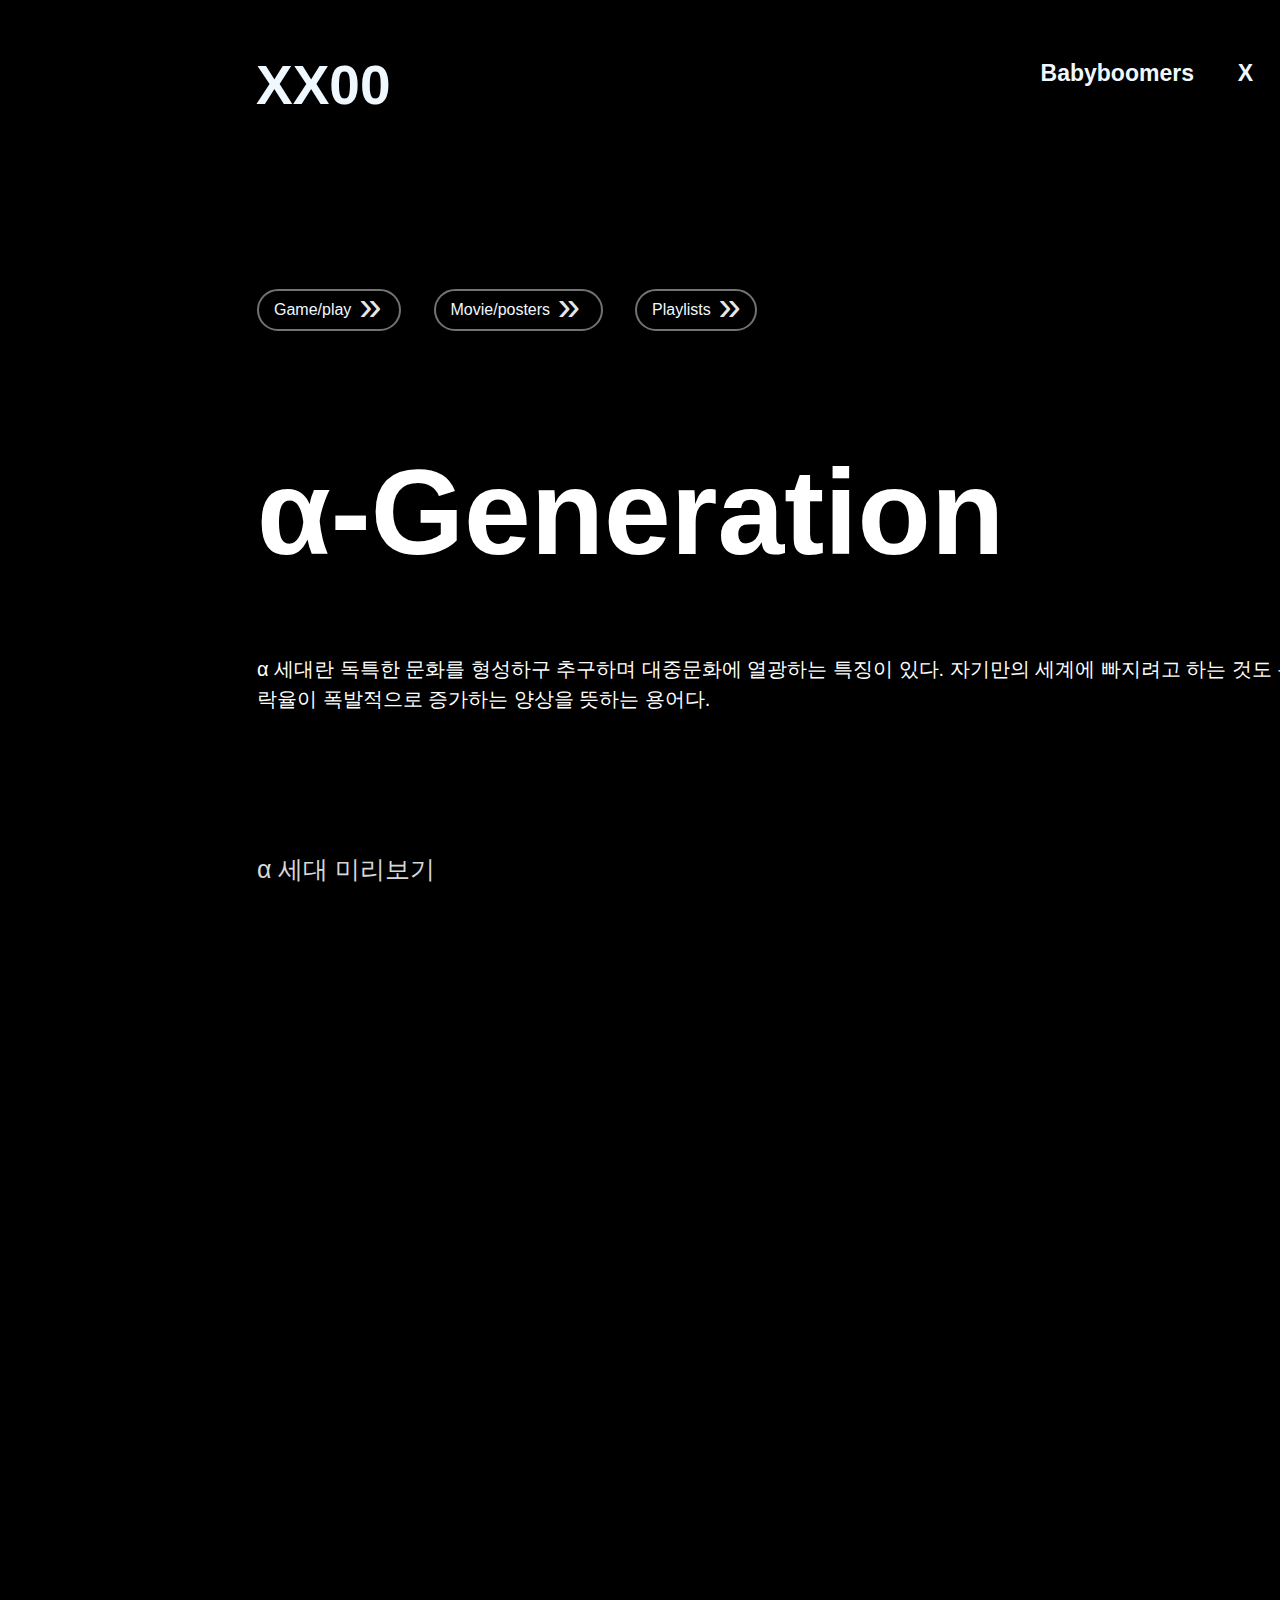
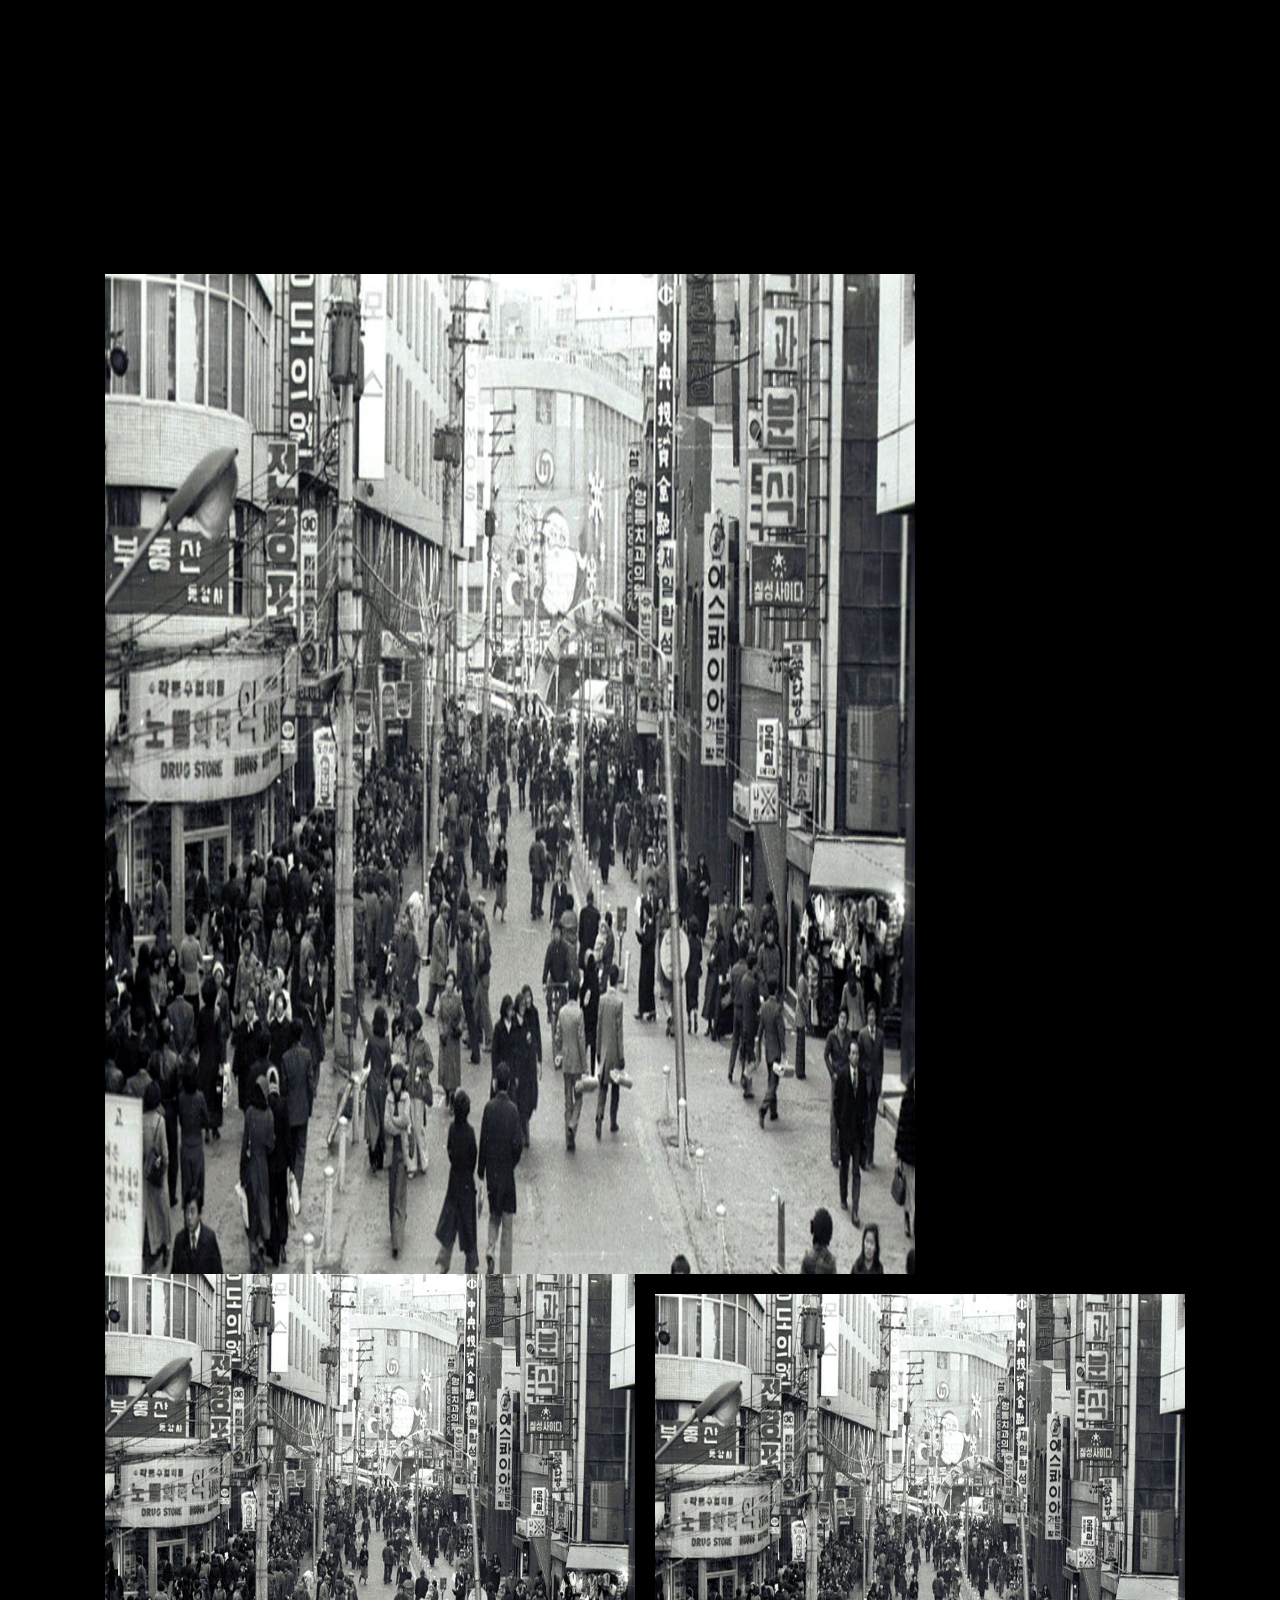
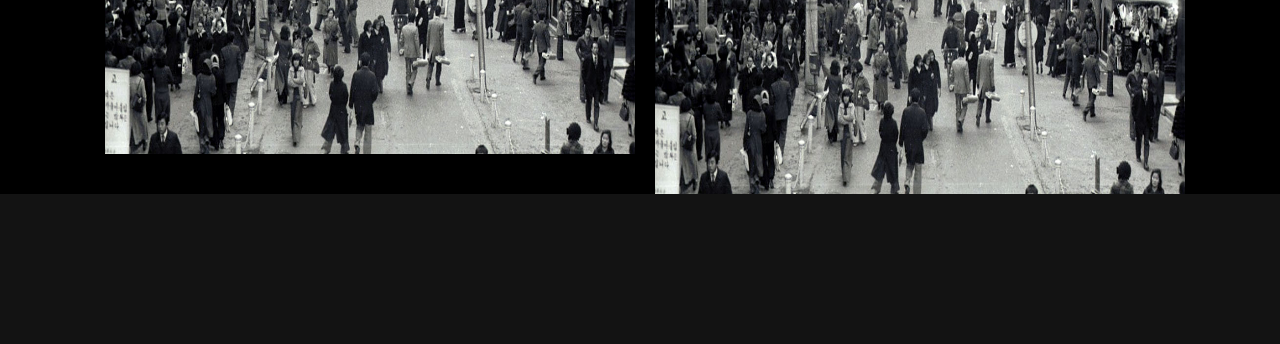
<file: a.html>
<!DOCTYPE html>
<html lang="en">
<head>
    <meta charset="UTF-8">
    <meta http-equiv="X-UA-Compatible" content="IE=edge">
    <meta name="viewport" content="width=device-width, initial-scale=1.0">
    <title>Document</title>
    <link rel="stylesheet" href="babyboomers.css">
</head>
<body>
    <div class="wrap">
        <header class="header">

            <nav class="nav">

                <div class="logo">
                    <a class="logo_text"href="indexR.html">XX00</a>
                        </div>

                <!--메뉴 목록--> 
                <ul class="main-menu">

                    <!--메뉴1. 베이비 부머-->
                    <li class="has-menu">
                        <a class="menu_text1" href="babyboomers.html">Babyboomers</a>
                        <!--1. 베이비 부머 안의 서브메뉴들-->
                        
                            <ul class="sub-menu">
                                <li class="sub-list"><a href="">Game/play</a></li>
                                <li class="sub-list"><a href="">Movie/posters</a></li>
                                <li class="sub-list"><a href="">Playlists</a></li>
                            </ul>
                        
                        </li>

                        <!--메뉴2. X-->
                        <li class="has-menu">
                            <a class="menu_text"href="x.html">X</a>
                            <!--2. X 안의 서브메뉴들-->
                                <ul class="sub-menu">
                                    <li class="sub-list"><a href="">Game/play</a></li>
                                    <li class="sub-list"><a href="">Movie/posters</a></li>
                                    <li class="sub-list"><a href="">Playlists</a></li>
                                </ul>
                            </li>

                            <!--메뉴3. Millenial-->
                            <li class="has-menu">
                                <a class="menu_text"href="millenial.html">Millenial</a>
                                <!--3. Millenial 안의 서브메뉴들-->
                                    <ul class="sub-menu">
                                        <li class="sub-list"><a href="">Game/play</a></li>
                                        <li class="sub-list"><a href="">Movie/posters</a></li>
                                        <li class="sub-list"><a href="">Playlists</a></li>
                                    </ul>
                                </li>

                                <!--메뉴4. Z-->
                                <li class="has-menu">
                                    <a class="menu_text"href="z.html">Z</a>
                                    <!--3. Z 안의 서브메뉴들-->
                                        <ul class="sub-menu">
                                            <li class="sub-list"><a href="">Game/play</a></li>
                                            <li class="sub-list"><a href="">Movie/posters</a></li>
                                            <li class="sub-list"><a href="">Playlists</a></li>
                                        </ul>
                                    </li>

                                    <!--메뉴5. α-->
                                    <li class="has-menu">
                                        <a class="menu_text"href="a.html">α</a>
                                        <!--3. α 안의 서브메뉴들-->
                                            <ul class="sub-menu">
                                                <li class="sub-list"><a href="">Game/play</a></li>
                                                <li class="sub-list"><a href="">Movie/posters</a></li>
                                                <li class="sub-list"><a href="">Playlists</a></li>
                                            </ul>
                                                </li>
        </ul>
        </nav>
        </header>


        <section class="section01">
            <div class="category_box">

                <p class="category01"><a class="tag" href="gameplay_babyboomers.html"><span class="tag_span">Game/play</span></a></p>
                <p class="category02"><a class="tag" href="movie_babyboomers.html"><span class="tag_span">Movie/posters</span></a></p>
                <p class="category03"><a class="tag" href="play_babyboomers.html"><span class="tag_span">Playlists</span></a></p>

            </div>

            <h2 class="h2">α-Generation</h2>

            <p class="explain_txt">α 세대란 독특한 문화를 형성하구 추구하며 대중문화에 열광하는 특징이 있다. 자기만의 세계에 빠지려고 하는 것도 특징이다. 한 문화를 형성하고, 과소비와 향락율이 폭발적으로 증가하는 양상을 뜻하는 용어다.<br></p>

            <p class="gallery">α 세대 미리보기</p>
            <img class="section01_img" src="./img/img_1980.jpg" alt="">
            <p class="explain">베이비부머 세대에는 이러한 일이 있었고 그들의 이런 환경으로 인하여 행동양식이 이렇게 되었다.</p>
            <img class="section01_img2" src="./img/img_1980.jpg" alt="">
            <img class="section01_img3" src="./img/img_1980.jpg" alt="">
        </section>
        <div class="clear"></div>
        <footer class="footer">

            
        </footer>
        </div>
</body>
</html>
</file>
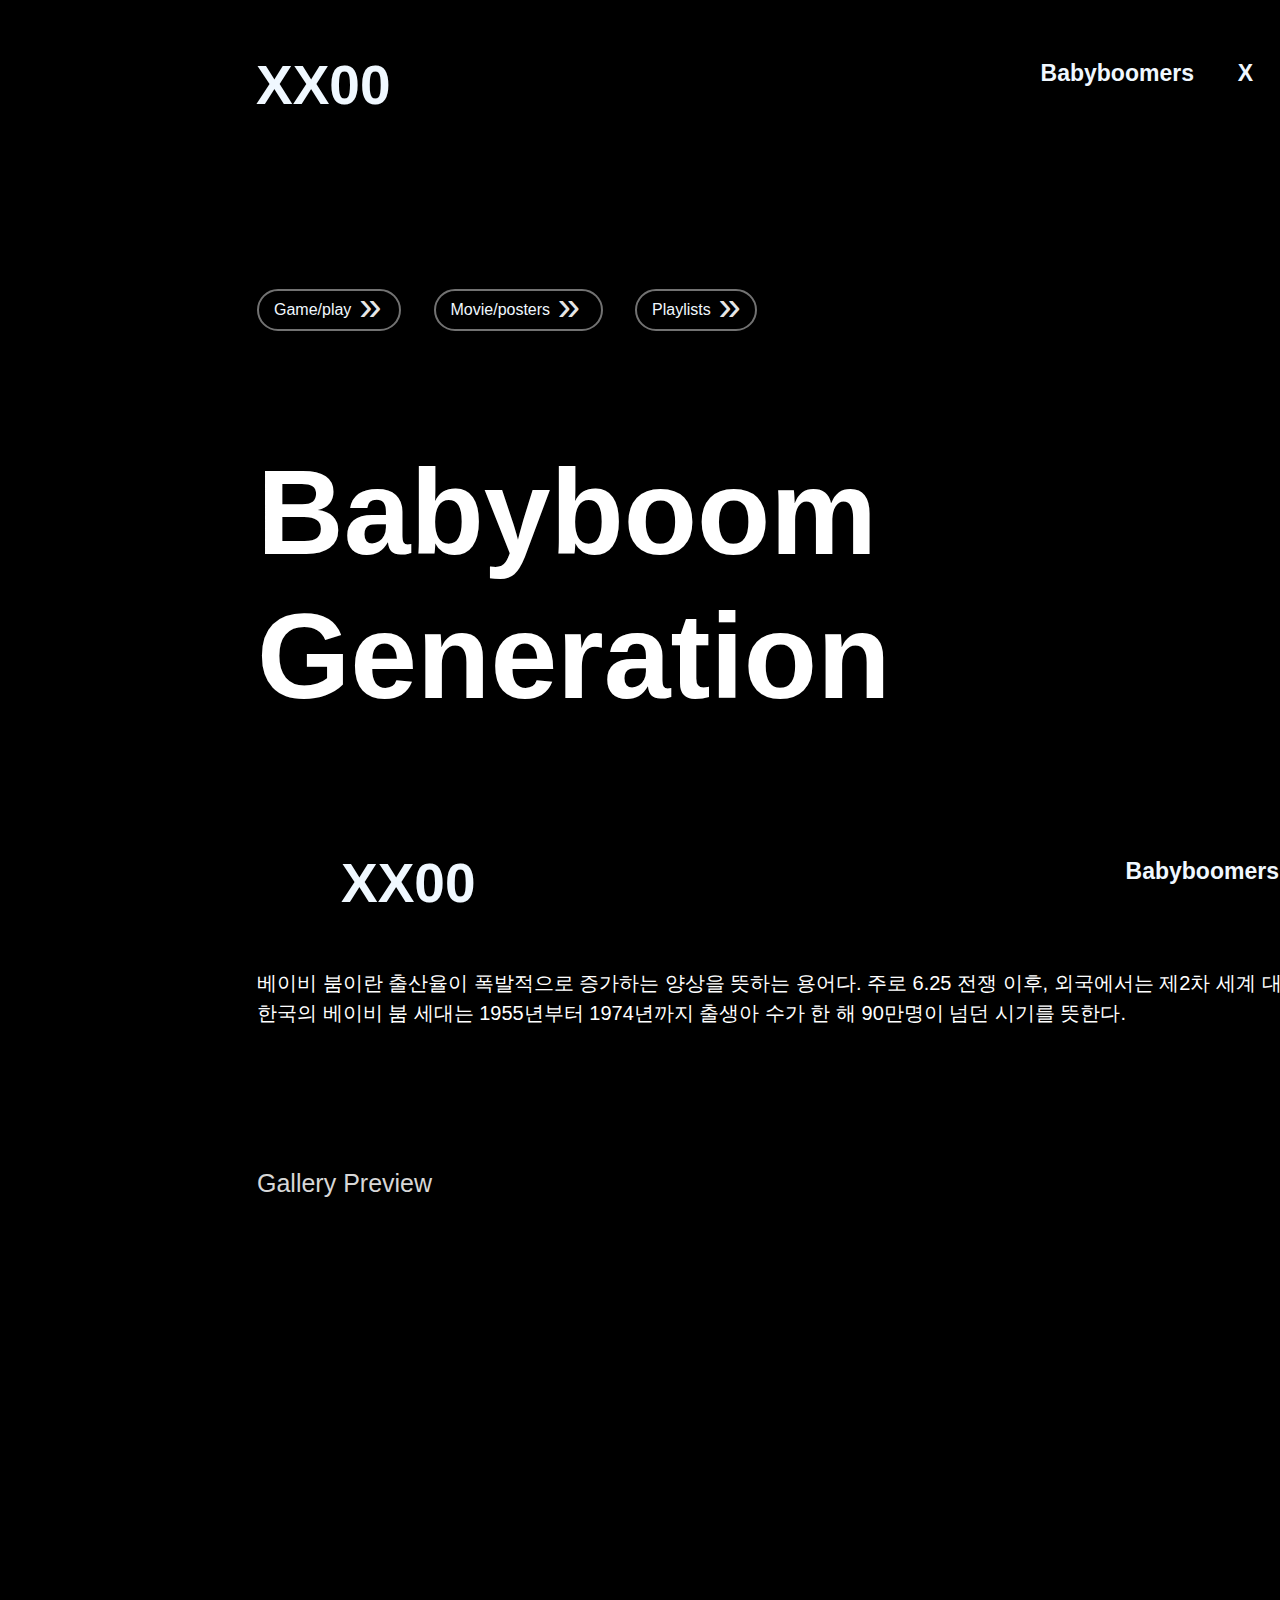
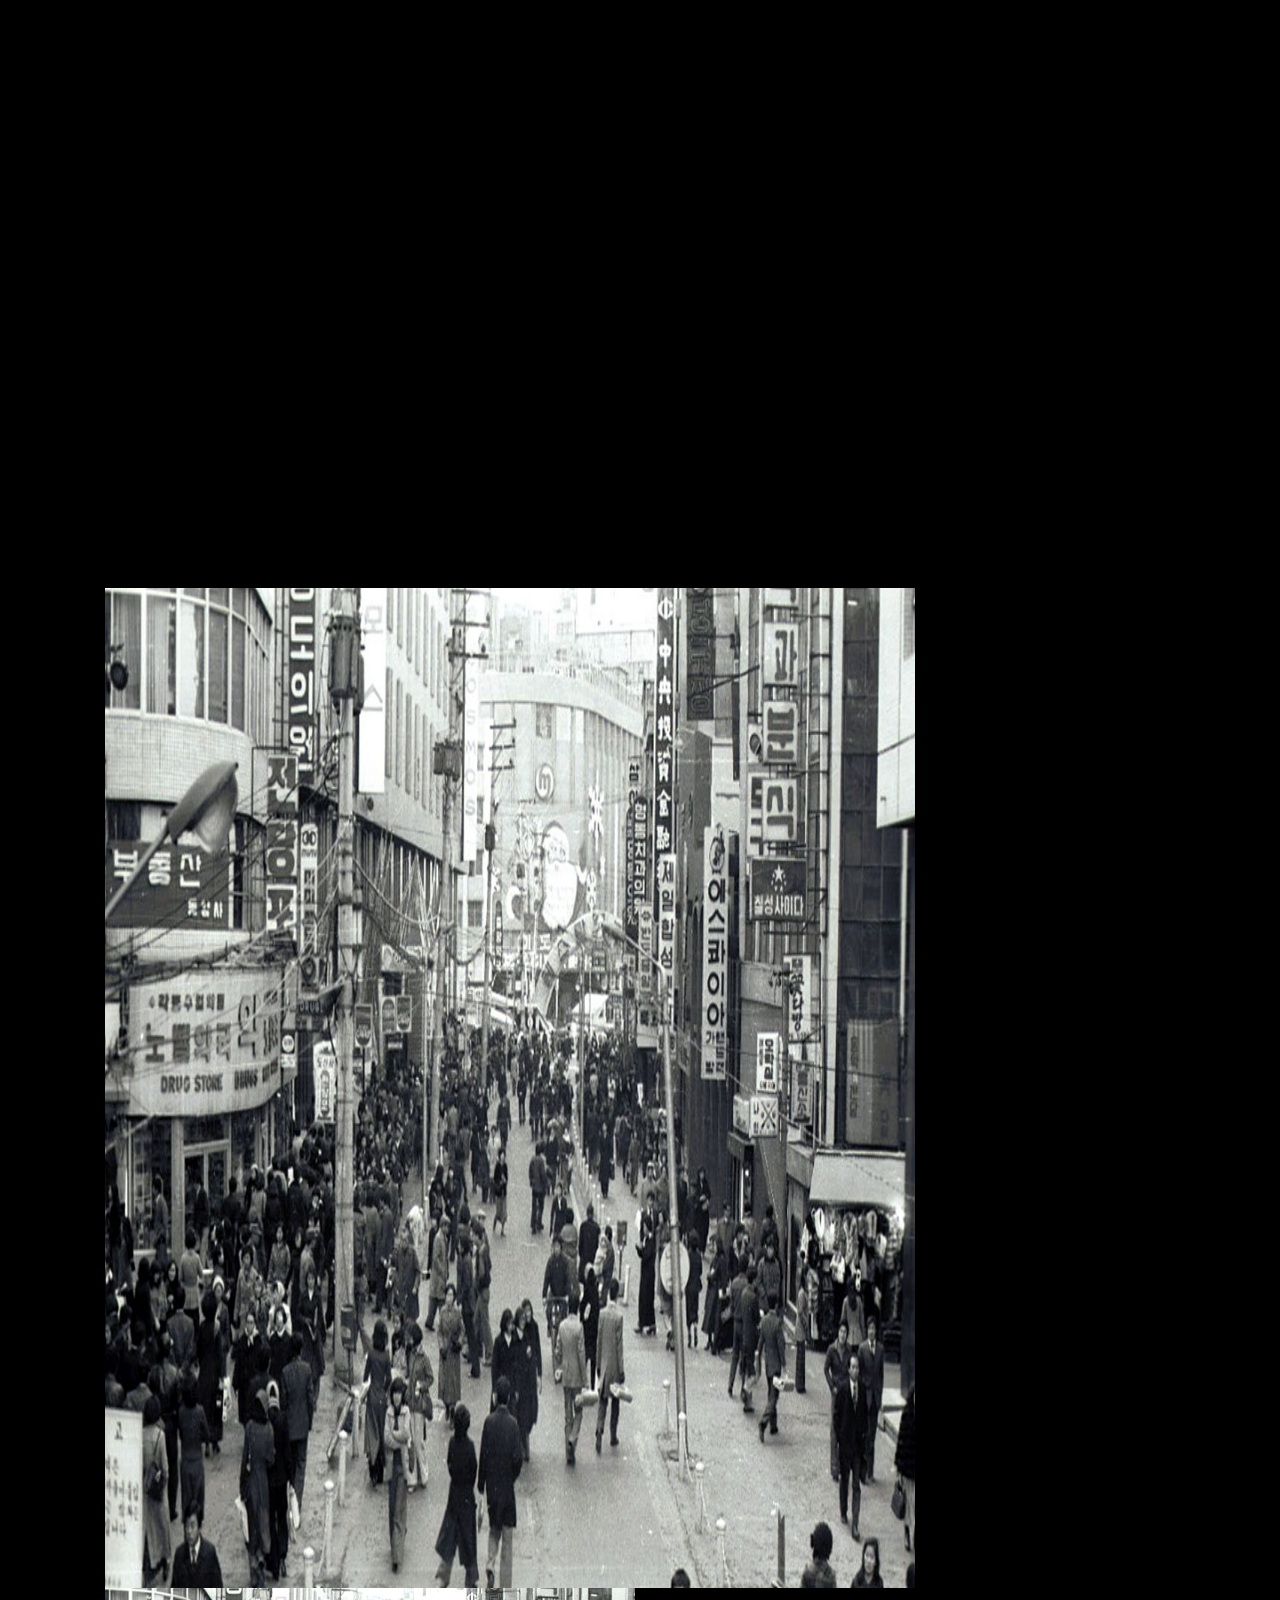
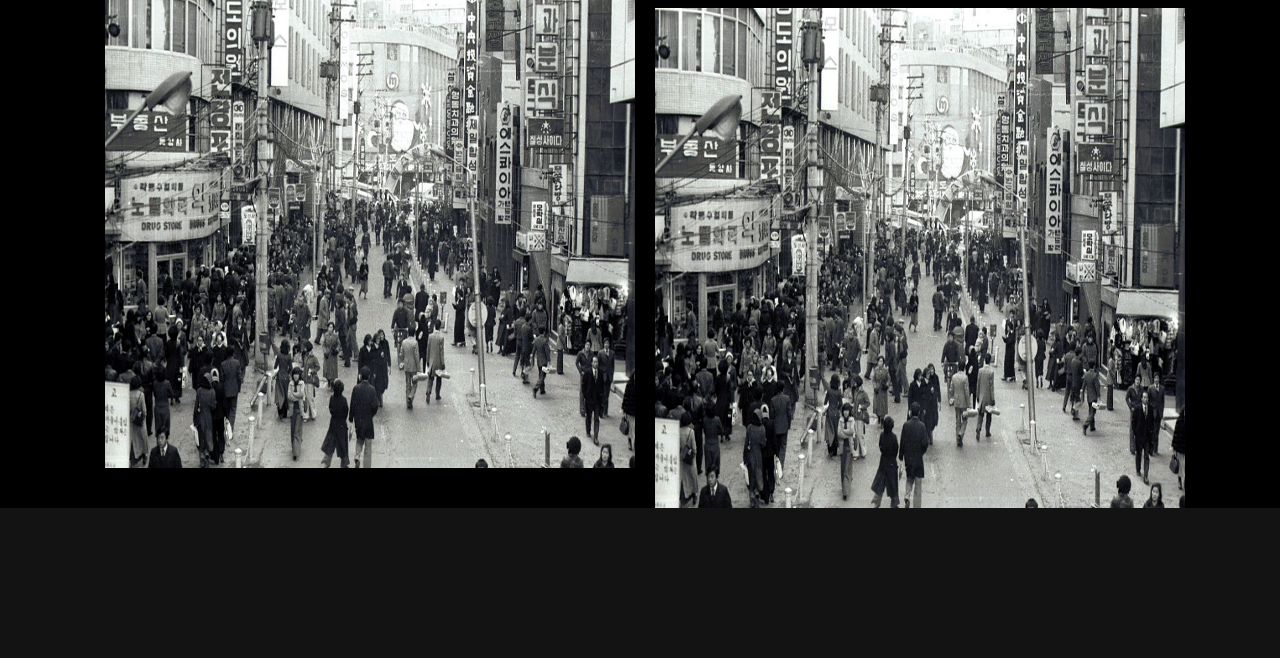
<file: babyboomers.html>
<!DOCTYPE html>
<html lang="en">
<head>
    <meta charset="UTF-8">
    <meta http-equiv="X-UA-Compatible" content="IE=edge">
    <meta name="viewport" content="width=device-width, initial-scale=1.0">
    <title>Babyboom</title>
    <link rel="stylesheet" href="babyboomers.css">
</head>
<body>
    <div class="wrap">
        <header class="header">

            <nav class="nav">

                <div class="logo">
                    <a class="logo_text"href="indexR.html">XX00</a>
                        </div>

                <!--메뉴 목록--> 
                <ul class="main-menu">

                    <!--메뉴1. 베이비 부머-->
                    <li class="has-menu">
                        <a class="menu_text1" href="babyboomers.html">Babyboomers</a>
                        <!--1. 베이비 부머 안의 서브메뉴들-->
                        
                            <ul class="sub-menu">
                                <li class="sub-list"><a href="gameplay_babyboomers.html">Game/play</a></li>
                                <li class="sub-list"><a href="movieposters_babyboomers.html">Movie/posters</a></li>
                                <li class="sub-list"><a href="play_babyboomers.html">Playlists</a></li>
                            </ul>
                        
                        </li>

                        <!--메뉴2. X-->
                        <li class="has-menu">
                            <a class="menu_text"href="x.html">X</a>
                            <!--2. X 안의 서브메뉴들-->
                                <ul class="sub-menu">
                                    <li class="sub-list"><a href="gameplay_x.html">Game/play</a></li>
                                    <li class="sub-list"><a href="movieposters_x.html">Movie/posters</a></li>
                                    <li class="sub-list"><a href="play_x.html">Playlists</a></li>
                                </ul>
                            </li>

                            <!--메뉴3. Millenial-->
                            <li class="has-menu">
                                <a class="menu_text"href="millenial.html">Millenial</a>
                                <!--3. Millenial 안의 서브메뉴들-->
                                    <ul class="sub-menu">
                                        <li class="sub-list"><a href="">Game/play</a></li>
                                        <li class="sub-list"><a href="">Movie/posters</a></li>
                                        <li class="sub-list"><a href="">Playlists</a></li>
                                    </ul>
                                </li>

                                <!--메뉴4. Z-->
                                <li class="has-menu">
                                    <a class="menu_text"href="z.html">Z</a>
                                    <!--3. Z 안의 서브메뉴들-->
                                        <ul class="sub-menu">
                                            <li class="sub-list"><a href="">Game/play</a></li>
                                            <li class="sub-list"><a href="">Movie/posters</a></li>
                                            <li class="sub-list"><a href="">Playlists</a></li>
                                        </ul>
                                    </li>

                                    <!--메뉴5. α-->
                                    <li class="has-menu">
                                        <a class="menu_text"href="a.html">α</a>
                                        <!--3. α 안의 서브메뉴들-->
                                            <ul class="sub-menu">
                                                <li class="sub-list"><a href="">Game/play</a></li>
                                                <li class="sub-list"><a href="">Movie/posters</a></li>
                                                <li class="sub-list"><a href="">Playlists</a></li>
                                            </ul>
                                                </li>
        </ul>
        </nav>
        </header>


        <section class="section01">
            <div class="category_box">

                <p class="category01"><a class="tag" href="gameplay_babyboomers.html"><span class="tag_span">Game/play</span></a></p>
                <p class="category02"><a class="tag" href="movieposters_babyboomers.html"><span class="tag_span">Movie/posters</span></a></p>
                <p class="category03"><a class="tag" href="play_babyboomers.html"><span class="tag_span">Playlists</span></a></p>

            </div>

            <h2 class="h2">Babyboom Generation </h2>
            <header class="header">
                <div class="nav_wrap">
                <nav class="nav">
    
                    <div class="logo">
                        <a class="logo_text"href="indexR.html">XX00</a>
                            </div>
    
                    <!--메뉴 목록--> 
                    <ul class="main-menu">
    
                        <!--메뉴1. 베이비 부머-->
                        <li class="has-menu">
                            <a class="menu_text1" href="babyboomers.html">Babyboomers</a>
                            <!--1. 베이비 부머 안의 서브메뉴들-->
                            
                                <ul class="sub-menu">
                                    <li class="sub-list"><a href="gameplay_babyboomers.html">Game/play</a></li>
                                    <li class="sub-list"><a href="movieposters_babyboomers.html">Movie/posters</a></li>
                                    <li class="sub-list"><a href="play_babyboomers.html">Playlists</a></li>
                                </ul>
                            
                            </li>
    
                            <!--메뉴2. X-->
                            <li class="has-menu">
                                <a class="menu_text"href="x.html">X</a>
                                <!--2. X 안의 서브메뉴들-->
                                    <ul class="sub-menu">
                                        <li class="sub-list"><a href="gameplay_x.html">Game/play</a></li>
                                        <li class="sub-list"><a href="movieposters_x.html">Movie/posters</a></li>
                                        <li class="sub-list"><a href="play_x.html">Playlists</a></li>
                                    </ul>
                                </li>
    
                                <!--메뉴3. Millenial-->
                                <li class="has-menu">
                                    <a class="menu_text"href="millenial.html">Millenial</a>
                                    <!--3. Millenial 안의 서브메뉴들-->
                                        <ul class="sub-menu">
                                            <li class="sub-list"><a href="gameplay_millenial.html">Game/play</a></li>
                                            <li class="sub-list"><a href="movieposters_millenial.css">Movie/posters</a></li>
                                            <li class="sub-list"><a href="play_millenial.html">Playlists</a></li>
                                        </ul>
                                    </li>
    
                                    <!--메뉴4. Z-->
                                    <li class="has-menu">
                                        <a class="menu_text"href="z.html">Z</a>
                                        <!--3. Z 안의 서브메뉴들-->
                                            <ul class="sub-menu">
                                                <li class="sub-list"><a href="gameplay_z.html">Game/play</a></li>
                                                <li class="sub-list"><a href="movieposters_z.html">Movie/posters</a></li>
                                                <li class="sub-list"><a href="play_z.html">Playlists</a></li>
                                            </ul>
                                        </li>
    
                                        <!--메뉴5. α-->
                                        <li class="has-menu">
                                            <a class="menu_text"href="a.html">α</a>
                                            <!--3. α 안의 서브메뉴들-->
                                                <ul class="sub-menu">
                                                    <li class="sub-list"><a href="gameplay_a.html">Game/play</a></li>
                                                    <li class="sub-list"><a href="movieposters_a.html">Movie/posters</a></li>
                                                    <li class="sub-list"><a href="play_a.html">Playlists</a></li>
                                                </ul>
                                                    </li>
            </ul>
            </nav>
            </div>
            </header>
            <p class="explain_txt">베이비 붐이란 출산율이 폭발적으로 증가하는 양상을 뜻하는 용어다. 주로 6.25 전쟁 이후, 외국에서는 제2차 세계 대전 이후 태어난 세대가 이에 속한다. <br> 한국의 베이비 붐 세대는 1955년부터 1974년까지 출생아 수가 한 해 90만명이 넘던 시기를 뜻한다.</p>

            <p class="gallery">Gallery Preview</p>
            <img class="section01_img" src="./img/img_1980.jpg" alt="">
            <p class="explain">베이비부머 세대에는 이러한 일이 있었고 그들의 이런 환경으로 인하여 행동양식이 이렇게 되었다.</p>
            <img class="section01_img2" src="./img/img_1980.jpg" alt="">
            <img class="section01_img3" src="./img/img_1980.jpg" alt="">
        </section>
        <div class="clear"></div>
        <footer class="footer">

            
        </footer>
        </div>
</body>
</html>
</file>
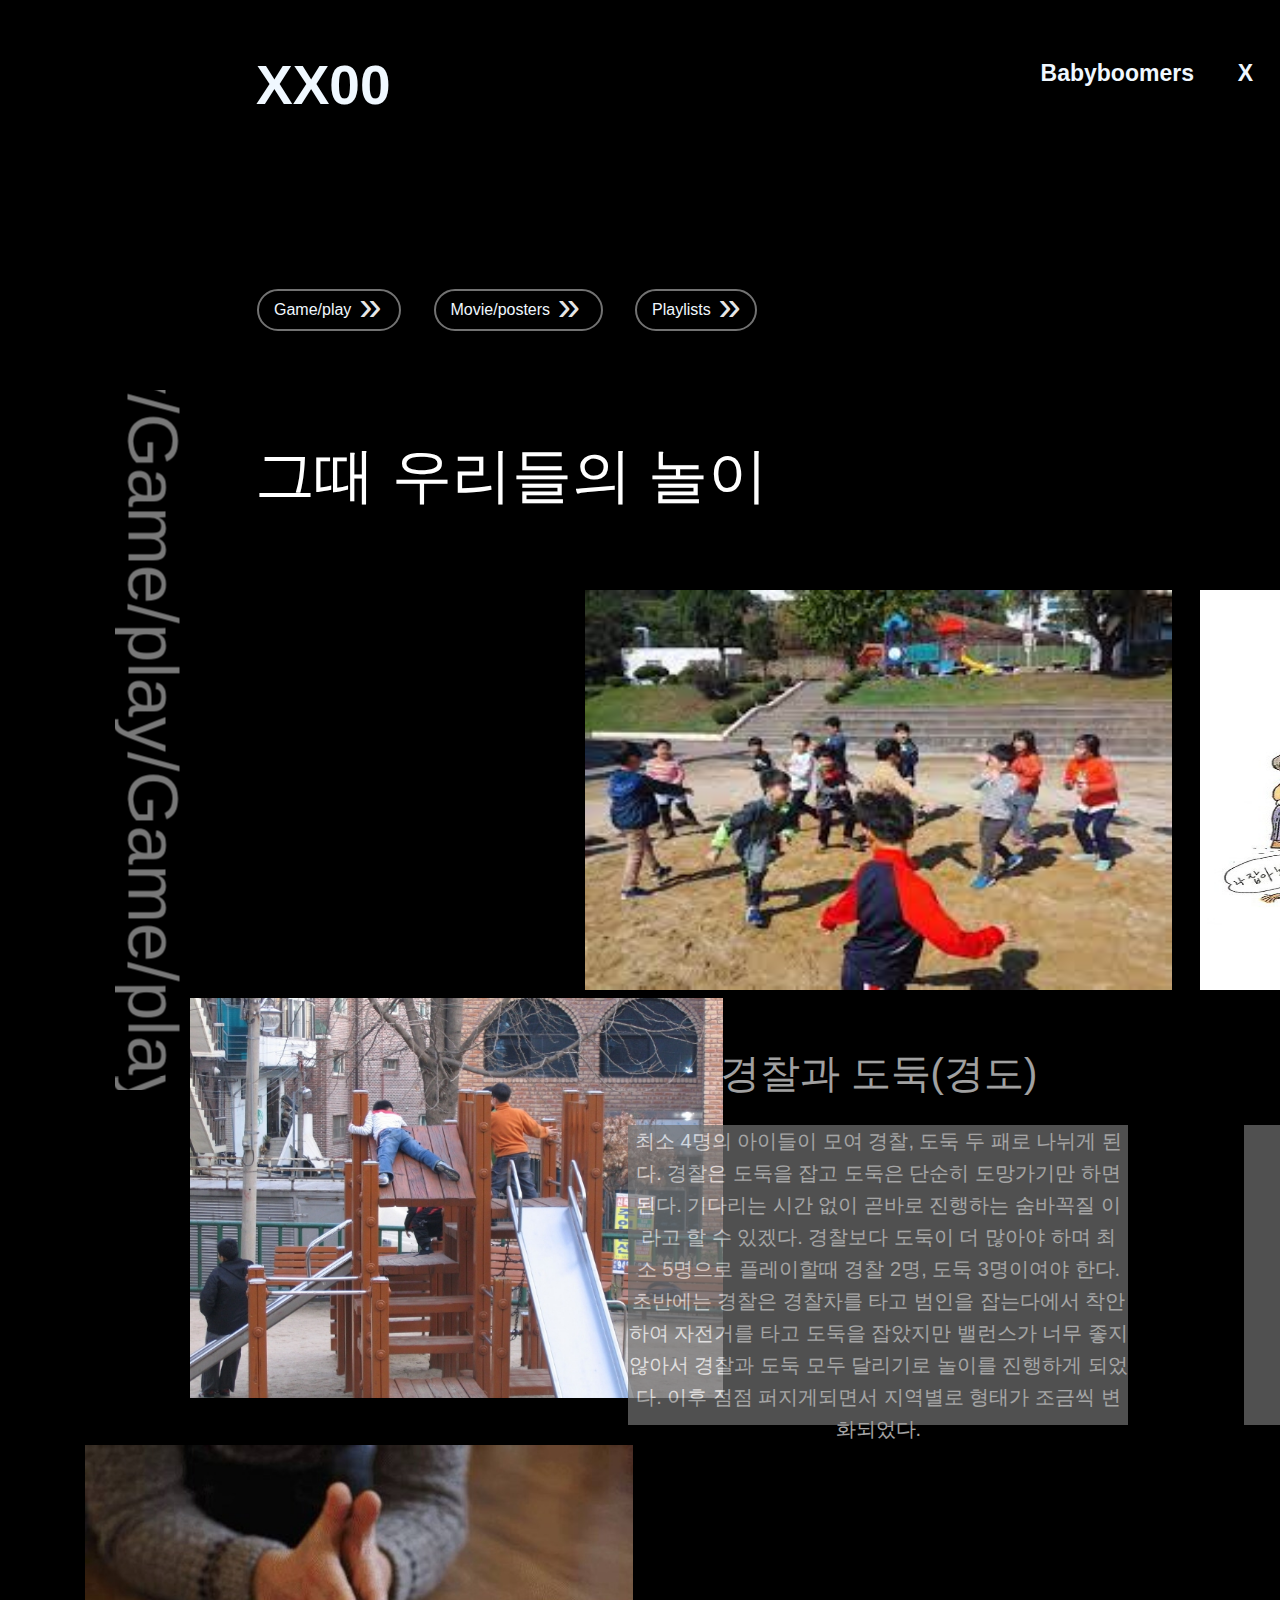
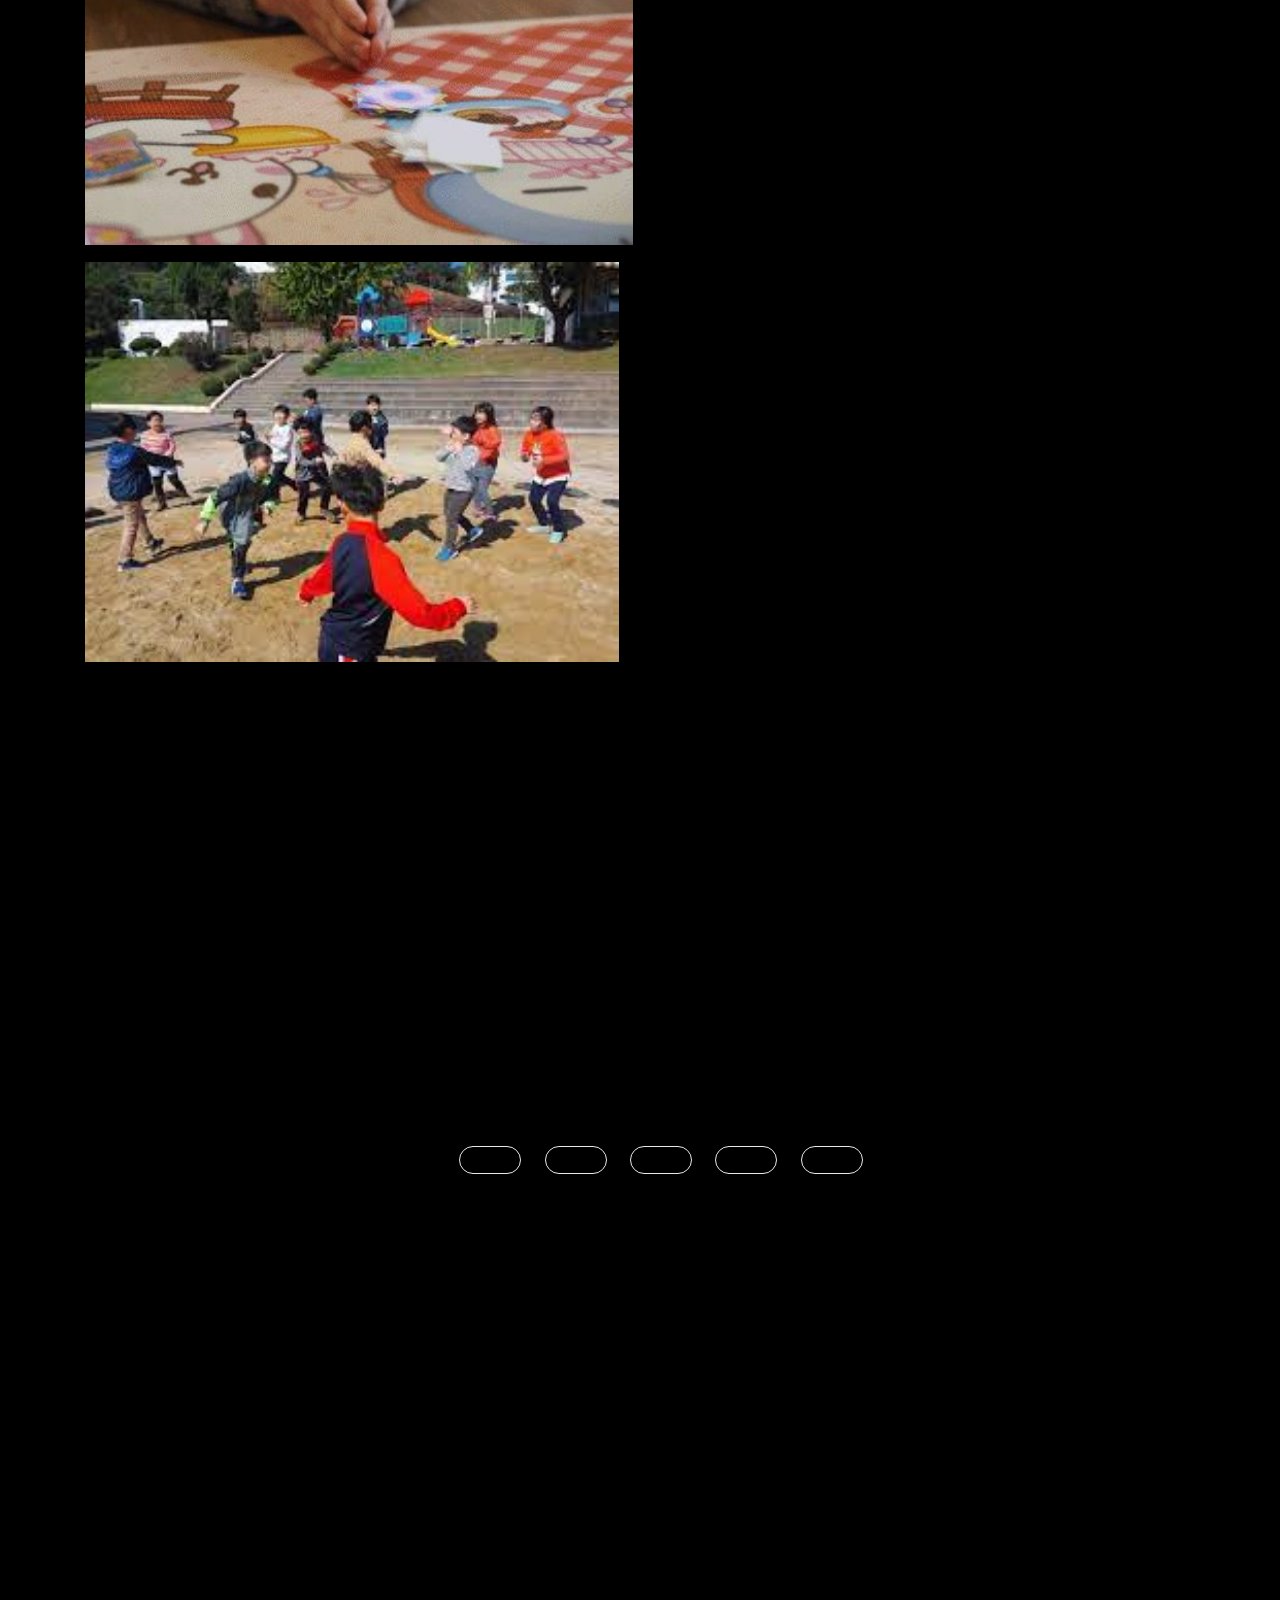
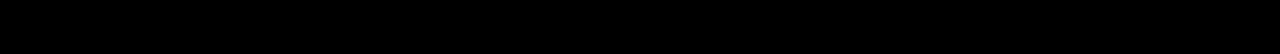
<file: gameplay_z.html>
<!DOCTYPE html>
<html lang="en">
<head>
    <meta charset="UTF-8">
    <meta http-equiv="X-UA-Compatible" content="IE=edge">
    <meta name="viewport" content="width=device-width, initial-scale=1.0">
    <link rel="stylesheet" href="gameplay_x.css">
    <title>Gameplay_Z</title>
</head>
<body>
    <div class="wrap">
        <header class="header">
            <div class="nav_wrap">
            <nav class="nav">

                <div class="logo">
                    <a class="logo_text"href="indexR.html">XX00</a>
                        </div>

                <!--메뉴 목록--> 
                <ul class="main-menu">

                    <!--메뉴1. 베이비 부머-->
                    <li class="has-menu">
                        <a class="menu_text1" href="babyboomers.html">Babyboomers</a>
                        <!--1. 베이비 부머 안의 서브메뉴들-->
                        
                            <ul class="sub-menu">
                                <li class="sub-list"><a href="gameplay_babyboomers.html">Game/play</a></li>
                                <li class="sub-list"><a href="movieposters_babyboomers.html">Movie/posters</a></li>
                                <li class="sub-list"><a href="play_babyboomers.html">Playlists</a></li>
                            </ul>
                        
                        </li>

                        <!--메뉴2. X-->
                        <li class="has-menu">
                            <a class="menu_text"href="x.html">X</a>
                            <!--2. X 안의 서브메뉴들-->
                                <ul class="sub-menu">
                                    <li class="sub-list"><a href="gameplay_x.html">Game/play</a></li>
                                    <li class="sub-list"><a href="movieposters_x.html">Movie/posters</a></li>
                                    <li class="sub-list"><a href="play_x.html">Playlists</a></li>
                                </ul>
                            </li>

                            <!--메뉴3. Millenial-->
                            <li class="has-menu">
                                <a class="menu_text"href="millenial.html">Millenial</a>
                                <!--3. Millenial 안의 서브메뉴들-->
                                    <ul class="sub-menu">
                                        <li class="sub-list"><a href="gameplay_millenial.html">Game/play</a></li>
                                        <li class="sub-list"><a href="movieposters_millenial.css">Movie/posters</a></li>
                                        <li class="sub-list"><a href="play_millenial.html">Playlists</a></li>
                                    </ul>
                                </li>

                                <!--메뉴4. Z-->
                                <li class="has-menu">
                                    <a class="menu_text"href="z.html">Z</a>
                                    <!--3. Z 안의 서브메뉴들-->
                                        <ul class="sub-menu">
                                            <li class="sub-list"><a href="gameplay_z.html">Game/play</a></li>
                                            <li class="sub-list"><a href="movieposters_z.html">Movie/posters</a></li>
                                            <li class="sub-list"><a href="play_z.html">Playlists</a></li>
                                        </ul>
                                    </li>

                                    <!--메뉴5. α-->
                                    <li class="has-menu">
                                        <a class="menu_text"href="a.html">α</a>
                                        <!--3. α 안의 서브메뉴들-->
                                            <ul class="sub-menu">
                                                <li class="sub-list"><a href="gameplay_a.html">Game/play</a></li>
                                                <li class="sub-list"><a href="movieposters_a.html">Movie/posters</a></li>
                                                <li class="sub-list"><a href="play_a.html">Playlists</a></li>
                                            </ul>
                                                </li>
        </ul>
        </nav>
        </div>
        </header>
        
    

        <section class="section01">
            <div class="category_box">
                <p class="category01"><a class="tag" href="gameplay_babyboomers.html"><span class="tag_span1">Game/play</span></a></p>
                <p class="category02"><a class="tag" href="movieposters_babyboomers.html"><span class="tag_span">Movie/posters</span></a></p>
                <p class="category03"><a class="tag" href="playlists_babyboomers.html"><span class="tag_span">Playlists</span></a></p>
            </div>
            <div class="txt_animation">
            <MARQUEE direction="down">
                <p class="txt_ani">Game/play/Game/play/Game/play/Game/play/Game/play/Game/play/Game/play/Game/play/Game/play/Game/play/Game/play</p>
            </MARQUEE>
            </div>
            <p class="title">그때 우리들의 놀이</p>
            <!-- 슬라이드 인풋 라디오 영역 -->
            <div class="section">
                <input type="radio" name="slide" id="slide01"checked>
                <input type="radio" name="slide" id="slide02">
                <input type="radio" name="slide" id="slide03">
                <input type="radio" name="slide" id="slide04">
                <input type="radio" name="slide" id="slide05">
                <div class="slidewrap">
                    
                    <ul class="slidelist">
                        
                        <!-- 슬라이드 영역 -->
                        <li class="slideitem">
                            <a>
                                <div class="textbox">
                                    <h3>경찰과 도둑(경도)</h3>
                                    <div class="textbox_box">
                                        <p>최소 4명의 아이들이 모여 경찰, 도둑 두 패로 나뉘게 된<br>다. 경찰은 도둑을 잡고 도둑은 단순히 도망가기만 하면<br> 된다. 기다리는 시간 없이 곧바로 진행하는 숨바꼭질 이<br>라고 할 수 있겠다. 경찰보다 도둑이 더 많아야 하며 최<br>소 5명으로 플레이할때 경찰 2명, 도둑 3명이여야 한다.<br>
                                            초반에는 경찰은 경찰차를 타고 범인을 잡는다에서 착안<br>하여 자전거를 타고 도둑을 잡았지만 밸런스가 너무 좋지<br> 않아서 경찰과 도둑 모두 달리기로 놀이를 진행하게 되었<br>다. 이후 점점 퍼지게되면서 지역별로 형태가 조금씩 변<br>화되었다.
                                            </p>
                                </div>
                            </div>
                                <img height="400" src="./img/z_p_1.jpg">
                            </a>
                        </li>
                        <!-- 슬라이드 영역 -->
                        <li class="slideitem">
                            <a>
                                <div class="textbox">
                                    <h3>얼음 땡</h3>
                                    <div class="textbox_box">
                                    <p>술래를 제외한 아이들은 술래에게 잡히기 전에 "얼음!"을<br> 외치는 것으로 술래의  터치에서 면역상태가 된다. 단, 얼<br>음 상태에서는 움직일 수 없다.
                                        얼음 상태인 친구는 다른<br> 움직일 수 있는 친구가 "땡!"을 외치며 접촉하는 것으로<br> 얼음 상태를 해제해줄 수 있다.
                                        술래 외 모든 아이들이 얼<br>음 상태일 경우 술래가 판정승으로 승리하고, 1로 돌아가<br> 게임을 반복한다.
                                        </p>
                                </div>
                            </div>
                                <img height="400" src="./img/z_p_2.jpg">
                            </a>
                        </li>
                        <!-- 슬라이드 영역 -->
                        <li class="slideitem">
                            <a>
                                <div class="textbox">
                                    <h3>수건 돌리기</h3>
                                    <div class="textbox_box">
                                        <p>어린이들이 가위바위보를 하여 술래를 정하고 둥글게 둘<br>러앉는다. 술래는 보통 한 사람이지만 어린이의 수가 많<br>거나 또는 놀이 자체의 긴박감을 더하기 위하여 둘을 뽑<br>기도 한다. 술래는 수건을 손에 쥐고 아이들이 둘러앉은<br> 원 밖으로 빠르게 빙빙 돌다가 한 어린이의 등뒤에 살짝<br> 놓고 달아난다. </p>
                                </div>
                            </div>
                                <img height="400" src="./img/z_p_3.jpg">
                            </a>
                        </li>
                        <!-- 슬라이드 영역 -->
                        <li class="slideitem">
                            <a>
                                
                                <div class="textbox">
                                    <h3>지옥탈출</h3>
                                    <div class="textbox_box">
                                        <p>술래가 숫자를 다 센 후부터는 눈을 감고 다니며 나머지 사람들을 잡아야 한다. 만약 잡히면 그 자리에서 술래가 된다. 지옥탈출의 재미는 눈을 감으며 오는 술래를 피하는 것이기 때문에, 대부분 놀이터의 미끄럼틀과 구조물 따위의 위에서만 이동범위로 정하고 진행한다.
                                    </p>
                                </div>
                                </div>
                            </div>
                                <img height="400" src="./img/z_p_4.jpg">
                            </a>
                        </li>
                        <!-- 슬라이드 영역 -->
                        <li class="slideitem">
                            <a>
                                
                                <div class="textbox">
                                    <h3>학종이 따기</h3>
                                    <div class="textbox_box">
                                        <p>판치기, 포켓몬 딱지와 같이 초등학교 3대 도박 중 하나였으며,
                                            여러명이서 학종이를 걸고 수북이 쌓아둔 뒤 학종이 앞에서 박수를 치거나 두손을 모아 바닥에 치면 바람으로 인해 학종이가 뒤집히게 되는데, 이것들을 가져가는 놀이이다. 놀이 과정에서 학종이가 구겨지기도 하고 때가 타기도 하는데 일단 따기만 하면 상당히 기분이 좋았다.
                                            </p>
                                </div>
                                </div>
                                <img height="400" src="./img/z_p_5.jpg">
                            </a>
                        </li>
                        <!-- 가짜 슬라이드 영역 -->
                        <li class="slideitem">
                            <a>
                                
                                <div class="textbox">
                                    <h3>경찰과 도둑(경도)</h3>
                                    <div class="textbox_box">
                                        <p></p>
                                    </div>
                                </div>
                                <img height="400" src="./img/z_p_1.jpg">
                            </a>
                        </li>
                        <!-- 가짜 슬라이드 영역 -->
            
                        <!-- 좌,우 슬라이드 버튼 -->
                        <div class="slide-control">
                            <div>
                                <label for="slide05" class="left"></label>
                                <label for="slide02" class="right"></label>
                            </div>
                            <div>
                                <label for="slide01" class="left"></label>
                                <label for="slide03" class="right"></label>
                            </div>
                            <div>
                                <label for="slide02" class="left"></label>
                                <label for="slide04" class="right"></label>
                            </div>
                            <div>
                                <label for="slide03" class="left"></label>
                                <label for="slide05" class="right"></label>
                            </div>
                            <div>
                                <label for="slide04" class="left"></label>
                                <label for="slide01" class="right"></label>
                            </div>
                        </div>
            
                    </ul>
                    <!-- 페이징 -->
                    <ul class="slide-pagelist">
                        <li><label for="slide01"></label></li>
                        <li><label for="slide02"></label></li>
                        <li><label for="slide03"></label></li>
                        <li><label for="slide04"></label></li>
                        <li><label for="slide05"></label></li>
                    </ul>
                </div>
            
                
            </div>
            
            <footer class="footer">

            </footer>
    </div>
</body>
</html>
</file>
<file: babyboomers.css>
body,h1,h2,h3,h4,h5,h6,p,blockquote,pre,dl,dd,ol,ul,fieldset,legend,figure,menu{margin:0;padding:0;border:0}
table,th,td{border-spacing:0;border-collapse:collapse}
ol,ul,li{list-style:none}
h1,h2,h3,h4,h5,h6{font-size:1em;font-weight:normal}
body,input,textarea,keygen,select,button{font:normal 12px/1.2 'Open Sans','Noto Sans',sans-serif}
input,textarea,select,button{margin:0;padding:0;border-radius:0;color:#333;outline:0;vertical-align:middle}
a:link,a:visited,a:hover,a:active{text-decoration:none}
a,button,input[type='submit'],input[type='button'],input[type='reset']{border:0;background:transparent;cursor:pointer}
body{
    width:100%;
    height:3000px;
background-color: black;
}
.nav{
    width:1460px;
    height:170px;
    display: flex;
    align-items: center;
    margin-left: 200px;
    /*background-color: aquamarine;*/
    z-index: 1;
}
/*로고박스 */
.logo{
    width:160px;
    height:60px;
    display: flex;
    justify-content: center;
    align-items: center;
    /* background-color: aqua; */
    margin-left:56px;
}
.logo:hover{
    transform: rotate(180deg);
    transition: all 0.5s ease;
}
.logo:not(:hover){
    transform: rotate(0deg);
    transition: all 0.5s ease;
}
.logo_text{
    color:aliceblue;
    font-size: 55px;
    font-weight: bold;
}
/*헤더 메인 메뉴 X*/
.header .main-menu{
    width: 780px;
    height:70px;
    margin-left: 650px;
    margin-right: 50px;
    display:flex;
    align-items: center;
    list-style-type: none;
    justify-content: space-between;
}
.has-menu{
    position: relative;
    list-style-type: none;
    display:flex;
}
.menu_text{
    text-decoration: none;
    color:aliceblue;
    font-size: 23px;
    font-weight: bold;
    display: inline-block;
    text-align: center;
    margin-top: 20px;
    width:100px;
    height:70px;
    /*display: block;*/
}
.menu_text1{
    width:150px;
    height:70px;
    margin-top: 20px;
    text-decoration: none;
    color:aliceblue;
    font-size: 23px;
    font-weight: bold;
    text-align: center;
    display: inline-block;
    list-style-type: none;
}
.menu_text:hover{
    text-decoration: none;
    color:rgb(99, 99, 99);
    font-size: 24px;
    transition: all 0.5s;
}
.menu_text1:hover{
    text-decoration: none;
    color:rgb(99, 99, 99);
    font-size: 24px;
    transition: all 0.5s;
}
/* 서브메뉴 */
.sub-menu{
    width: 200px;   
    height: 140px;
    text-shadow: #000000;
    position: absolute;
    top: 3.5rem;
    background: #000000;
    list-style-type: none;
    border-radius: 30px;
    display: inline-block;
    font-size: 16px;
    font-weight: bold;
}
/* 서브메뉴 안의 텍스트 */
.sub-menu a{
    margin-top: 10px;
    margin-left:20px;
    width:120px;
    color:rgb(255, 255, 255);
    text-shadow: #000000;
    line-height: 200%;
    /*background-color: aqua;*/
    display: inline-block;
}
.has-menu > a::after {  /* ::->가상요소 a태그 이후에 나타날 수 있는 요소적인 부분 */
    /* font-family: url(../fonts/Black_Han_Sans/BlackHanSans-Regular.ttf); */
    font-weight: 900;
    margin-left:.5rem;
}
/* 보통 때에는 서브 메뉴를 숨김 */
.has-menu .sub-menu{
    display: none;
}
/* 커서를 갖다 대면 서브 메뉴가 보이도록 설정 */
.has-menu:hover .sub-menu{
    display: block;
}
.dots{
    width:15px;
    height:15px;
    border-radius: 50%;
    background-color: rgb(206, 206, 206);
    display: inline-block;
}
.dots_box{
    display: flex;
    width: 130px;
    height:15px;
    margin-left: 750px;
    justify-content: space-between;
    background-color: blue;

}
.footer{
    width:100%;
    height:150px;
    background-color: rgba(31, 31, 31, 0.6);
}
/* 여기까지 공통 부분 */
.section01{
    width:90%;
    margin-left: 85px;
    /* height:1050px; */
    /*background-color: rgb(57, 57, 57);*/
}
.big_typo{
    font-size: 90px;
    color:#d7d7d7;
    float:left;
    z-index: 56;
}
/*카테고리 태그 영역 Game/play*/
.section01 .category_box{
width:500px;
height:80px;
margin-top: 100px;
margin-left: 172px;
display: flex;
justify-content: space-between;
align-items: center;
/* background-color: aqua; */
z-index: 1px;
font-size: 16px;
}
.category_box .category01{
    display: flex;
    align-items: center;
    padding-left: 15px;
    width:125px;
    height:38px;
    border-radius: 50px;
    border: 2px solid #727272;
    text-align: center;
    color: aliceblue;
}
.category_box .category02{
    display: flex;
    align-items: center;
    padding-left: 15px;
    width:150px;
    height:38px;
border-radius: 50px;
border: 2px solid #727272;
text-align: center;
color: aliceblue;
}
.category_box .category03{
    display: flex;
    align-items: center;
    padding-left: 15px;
width: 103px;
height:38px;
border-radius: 50px;
border: 2px solid #727272;
text-align: center;
color: aliceblue;
}
/*태그영역 gameplay/movieposters/playlists 태그. */
.tag{
    text-decoration: none;
    color: aliceblue;
}   
.tag_span:hover{
    /* 얼마나 움직이는지 */
    padding-right: 10px;
    color:#333;
}  
.tag_span1:hover{
    /* 얼마나 움직이는지 */
    padding-right: 10px;
    color:#333;
}  
.tag_span{
    cursor: pointer;
    display: inline-block;
    position: relative;
    transition: 0.5s;
}
.tag_span1{
    cursor: pointer;
    display: inline-block;
    position: relative;
    transition: 0.5s;
}
.tag_span:after{
    content:'\00bb';
    font-size: 40px;
    color:#ffffff;
    cursor: pointer;
    position: absolute;
    opacity: 0.9;
    top:-18px;
    right:-30px;
    transition: 0.5s;
}
.tag_span1:after{
    content:'\00bb';
    font-size: 40px;
    color:#ffffff;
    cursor: pointer;
    position: absolute;
    opacity: 0.9;
    top:-18px;
    right:-30px;
    transition: 0.5s;
}
/*태그 영역 부분 End*/
.h2{
    color: #ffffff;
    font-size: 120px;
    font-weight: bold;
    margin-left: 172px;
    margin-bottom: 70px;
    margin-top: 90px;
    /* background-color: aquamarine; */
}
.explain_txt{
    width:1400px;
    height: 80px;
    margin-left: 172px;
    margin-bottom: 50px;
    font-size: 20px;
    line-height: 150%;
    color:#ffffff;
    /* background-color: lightblue; */
}
/*메인 페이지 갤러리 사진 */
.gallery{
    width:1400px;
    height:1000px;
    margin: 70px 0 20px 172px;
    font-size: 25px;
    color:#d7d7d7;
    float:left;
    /*background-color: lightblue;*/
}
    .section01_img{
    float:left;
    width:810px;
    height:980px;
    margin-left:20px;
    /* section01의 높이 값을 기준으로 측정합니다. */
    height:1000px;
    opacity:1;
}
    .section01_img2{
        float:left;
        width:530px;
        margin-left:20px;
        /* section01의 높이 값을 기준으로 측정합니다. */
        height:480px;
        opacity: 1;
}
.section01_img3{
    float:left;
    width:530px;
    margin-left:20px;
    margin-top: 20px;
    /* section01의 높이 값을 기준으로 측정합니다. */
    height:500px;
    opacity: 1;
}
/* section01 영역 End*/
.clear{clear:both; height:0; overflow: hidden;}
#footer{
    width:100%;
    height:150px;
    background-color: rgba(147, 147, 147, 0.6);
}
</file>
<file: gameplay_x.css>
body,h1,h2,h3,h4,h5,h6,p,blockquote,pre,dl,dd,ol,ul,fieldset,legend,figure,menu{margin:0;padding:0;border:0}
table,th,td{border-spacing:0;border-collapse:collapse}
ol,ul,li{list-style:none}
h1,h2,h3,h4,h5,h6{font-size:1em;font-weight:normal}
body,input,textarea,keygen,select,button{font:normal 12px/1.2 'Open Sans','Noto Sans',sans-serif}
input,textarea,select,button{margin:0;padding:0;border-radius:0;color:#333;outline:0;vertical-align:middle}
a:link,a:visited,a:hover,a:active{text-decoration:none}
a,button,input[type='submit'],input[type='button'],input[type='reset']{border:0;background:transparent;cursor:pointer}
body{
    width:100%;
    height:1000px;
background-color: black;
}
.nav{
    width:1460px;
    height:170px;
    display: flex;
    align-items: center;
    margin-left: 200px;
    /*background-color: aquamarine;*/
    z-index: 1;
}
/*로고박스 */
.logo{
    width:160px;
    height:60px;
    display: flex;
    justify-content: center;
    align-items: center;
    /* background-color: aqua; */
    margin-left:56px;
}
.logo:hover{
    transform: rotate(180deg);
    transition: all 0.5s ease;
}
.logo:not(:hover){
    transform: rotate(0deg);
    transition: all 0.5s ease;
}
.logo_text{
    color:aliceblue;
    font-size: 55px;
    font-weight: bold;
}
/*헤더 메인 메뉴 X*/
.header .main-menu{
    width: 780px;
    height:70px;
    margin-left: 650px;
    margin-right: 50px;
    display:flex;
    align-items: center;
    list-style-type: none;
    justify-content: space-between;
}
.has-menu{
    position: relative;
    list-style-type: none;
    display:flex;
}
.menu_text{
    text-decoration: none;
    color:aliceblue;
    font-size: 23px;
    font-weight: bold;
    display: inline-block;
    text-align: center;
    margin-top: 20px;
    width:100px;
    height:70px;
    /*display: block;*/
}
.menu_text1{
    width:150px;
    height:70px;
    margin-top: 20px;
    text-decoration: none;
    color:aliceblue;
    font-size: 23px;
    font-weight: bold;
    text-align: center;
    display: inline-block;
    list-style-type: none;
}
.menu_text:hover{
    text-decoration: none;
    color:rgb(99, 99, 99);
    font-size: 24px;
    transition: all 0.5s;
}
.menu_text1:hover{
    text-decoration: none;
    color:rgb(99, 99, 99);
    font-size: 24px;
    transition: all 0.5s;
}
/* 서브메뉴 */
.sub-menu{
    width: 200px;   
    height: 140px;
    text-shadow: #000000;
    position: absolute;
    top: 3.5rem;
    background: #000000;
    list-style-type: none;
    border-radius: 30px;
    display: inline-block;
    font-size: 16px;
    font-weight: bold;
}
/* 서브메뉴 안의 텍스트 */
.sub-menu a{
    margin-top: 10px;
    margin-left:20px;
    width:120px;
    color:rgb(255, 255, 255);
    text-shadow: #000000;
    line-height: 200%;
    /*background-color: aqua;*/
    display: inline-block;
}
.has-menu > a::after {  /* ::->가상요소 a태그 이후에 나타날 수 있는 요소적인 부분 */
    /* font-family: url(../fonts/Black_Han_Sans/BlackHanSans-Regular.ttf); */
    font-weight: 900;
    margin-left:.5rem;
}
/* 보통 때에는 서브 메뉴를 숨김 */
.has-menu .sub-menu{
    display: none;
}
/* 커서를 갖다 대면 서브 메뉴가 보이도록 설정 */
.has-menu:hover .sub-menu{
    display: block;
}
.section01{
    width:90%;
    margin-left: 85px;
    /* height:1050px; */
    /*background-color: rgb(57, 57, 57);*/
}
.big_typo{
    font-size: 90px;
    color:#d7d7d7;
    float:left;
    z-index: 56;
}
/*카테고리 태그 영역 Game/play*/
.section01 .category_box{
width:500px;
height:80px;
margin-top: 100px;
margin-left: 172px;
display: flex;
justify-content: space-between;
align-items: center;
/* background-color: aqua; */
z-index: 1px;
font-size: 16px;
}
.category_box .category01{
    display: flex;
    align-items: center;
    padding-left: 15px;
    width:125px;
    height:38px;
    border-radius: 50px;
    border: 2px solid #727272;
    text-align: center;
    color: aliceblue;
}
.category_box .category02{
    display: flex;
    align-items: center;
    padding-left: 15px;
    width:150px;
    height:38px;
border-radius: 50px;
border: 2px solid #727272;
text-align: center;
color: aliceblue;
}
.category_box .category03{
    display: flex;
    align-items: center;
    padding-left: 15px;
width: 103px;
height:38px;
border-radius: 50px;
border: 2px solid #727272;
text-align: center;
color: aliceblue;
}
/*태그영역 gameplay/movieposters/playlists 태그. */
.tag{
    text-decoration: none;
    color: aliceblue;
}   
.tag_span:hover{
    /* 얼마나 움직이는지 */
    padding-right: 10px;
    color:#333;
}  
.tag_span1:hover{
    /* 얼마나 움직이는지 */
    padding-right: 10px;
    color:#333;
}  
.tag_span{
    cursor: pointer;
    display: inline-block;
    position: relative;
    transition: 0.5s;
}
.tag_span1{
    cursor: pointer;
    display: inline-block;
    position: relative;
    transition: 0.5s;
}
.tag_span:after{
    content:'\00bb';
    font-size: 40px;
    color:#ffffff;
    cursor: pointer;
    position: absolute;
    opacity: 0.9;
    top:-18px;
    right:-30px;
    transition: 0.5s;
}
.tag_span1:after{
    content:'\00bb';
    font-size: 40px;
    color:#ffffff;
    cursor: pointer;
    position: absolute;
    opacity: 0.9;
    top:-18px;
    right:-30px;
    transition: 0.5s;
}
/*태그 영역 부분 End*/
/* 이미지 슬라이드 영역*/
.section input[id*="slide"] {display:none;}/* 인풋(이미지 슬라이드)를 보이지 않게 합니다. */
	.section .slidewrap {max-width:700px;max-height:500px;/*margin-left:160px;*/margin-top:90px;margin-left:500px;}
	.section .slidelist {white-space:nowrap; font-size:30px;/* .overflow:hidden;  */position:relative;}
	.section .slidelist > li {display:inline-block;vertical-align:middle;width:90%;transition:all .5s;margin-right: 20px;}
	.section .slidelist > li > a {display:block;position:relative;}
	.section .slidelist > li > a img {width:100%;}
	.section .slidelist label {position:absolute;z-index:30;top:50%;transform:translateY(-50%);padding:50px;cursor:pointer;}
    /*텍스트 박스*/
	.section .slidelist .textbox {position:absolute;z-index:1;top:135%;left:50%;transform:translate(-50%,-50%);line-height:1.6;text-align:center; height: 200px; opacity: 0.7;}
    .section .slidelist .textbox_box{width: 500px; height: 300px; /*텍스트 박스 색상*/background-color: #727272;}
    /*텍스트 부분 움직임 css*/
	.section .slidelist .textbox h3 {position:relative;font-size:40px;color:#e6e6e6;;transform:translateY(-30px);transition:all .5s;}
	.section .slidelist .textbox p {font-size:20px;color:#ebebeb;opacity:0;transform:translateY(30px);transition:all .5s;margin-top:20px;}
	
	/* input에 체크되면 슬라이드 효과 */
    /*왼쪽으로 넘어가는 효과를 줍니다.*/
	.section input[id="slide01"]:checked ~ .slidewrap .slidelist > li {transform:translateX(0%);}
	.section input[id="slide02"]:checked ~ .slidewrap .slidelist > li {transform:translateX(-100%);}
	.section input[id="slide03"]:checked ~ .slidewrap .slidelist > li {transform:translateX(-200%);}
    .section input[id="slide04"]:checked ~ .slidewrap .slidelist > li {transform:translateX(-300%);}
    .section input[id="slide05"]:checked ~ .slidewrap .slidelist > li {transform:translateX(-400%);}

	/* input에 체크되면 텍스트 효과 */
	.section input[id="slide01"]:checked ~ .slidewrap li:nth-child(1) .textbox h3 {opacity:1;transform:translateY(0);transition-delay:.2s;}
	.section input[id="slide01"]:checked ~ .slidewrap li:nth-child(1) .textbox p {opacity:1;transform:translateY(0);transition-delay:.4s;}
	.section input[id="slide02"]:checked ~ .slidewrap li:nth-child(2) .textbox h3 {opacity:1;transform:translateY(0);transition-delay:.2s;}
	.section input[id="slide02"]:checked ~ .slidewrap li:nth-child(2) .textbox p {opacity:1;transform:translateY(0);transition-delay:.4s;}
	.section input[id="slide03"]:checked ~ .slidewrap li:nth-child(3) .textbox h3 {opacity:1;transform:translateY(0);transition-delay:.2s;}
	.section input[id="slide03"]:checked ~ .slidewrap li:nth-child(3) .textbox p {opacity:1;transform:translateY(0);transition-delay:.4s;}
    .section input[id="slide04"]:checked ~ .slidewrap li:nth-child(4) .textbox h3 {opacity:1;transform:translateY(0);transition-delay:.2s;}
	.section input[id="slide04"]:checked ~ .slidewrap li:nth-child(4) .textbox p {opacity:1;transform:translateY(0);transition-delay:.4s;}
    .section input[id="slide05"]:checked ~ .slidewrap li:nth-child(5) .textbox h3 {opacity:1;transform:translateY(0);transition-delay:.2s;}
	.section input[id="slide05"]:checked ~ .slidewrap li:nth-child(5) .textbox p {opacity:1;transform:translateY(0);transition-delay:.4s;}

	/* 좌 슬라이드 버튼 */
	.slide-control > div {display:none;}
	.section .left {left:30px;background:url('./img/left.png') center center / 100% no-repeat;}
    /* 우 슬라이드 버튼 */
	.section .right {right:30px;background:url('./img/right.png') center center / 100% no-repeat;}
	.section input[id="slide01"]:checked ~ .slidewrap .slide-control > div:nth-child(1) {display:block;}
	.section input[id="slide02"]:checked ~ .slidewrap .slide-control > div:nth-child(2) {display:block;}
	.section input[id="slide03"]:checked ~ .slidewrap .slide-control > div:nth-child(3) {display:block;}
    .section input[id="slide04"]:checked ~ .slidewrap .slide-control > div:nth-child(4) {display:block;}
    .section input[id="slide05"]:checked ~ .slidewrap .slide-control > div:nth-child(5) {display:block;}

	/* 페이징 */
	.slide-pagelist {text-align:center;padding:130px;}
	.slide-pagelist > li {display:inline-block;vertical-align:middle;}
    /* 페이지 버튼 5개 */
	.slide-pagelist > li > label {display:block;padding:13px 30px;border:1px solid #e9e9e9;border-radius:30px;margin:350px 10px;cursor:pointer;}
	.section input[id="slide01"]:checked ~ .slidewrap .slide-pagelist > li:nth-child(1) > label {background:#999;}
	.section input[id="slide02"]:checked ~ .slidewrap .slide-pagelist > li:nth-child(2) > label {background:#999;}
	.section input[id="slide03"]:checked ~ .slidewrap .slide-pagelist > li:nth-child(3) > label {background:#999;}
    .section input[id="slide04"]:checked ~ .slidewrap .slide-pagelist > li:nth-child(4) > label {background:#999;}
    .section input[id="slide05"]:checked ~ .slidewrap .slide-pagelist > li:nth-child(5) > label {background:#999;}

    /* 왼쪽의 텍스트 흐르는 표현 구현 */
    .txt_animation{
        width: 75px;  
        height: 700px;   
        margin: 40px 0 60px 30px;
        border-left-color:3px #999;
        position: relative;
        float: left;
    }
    .txt_ani{
        display:flex;
        align-items: center;
        justify-content: baseline;
        width:75px;
        height: 700px;            
        font-size: 70px;
        color:rgb(120, 120, 120);
        -webkit-transform: rotate(90deg);
        -ms-transform: rotate(90deg);
    }
    .title{
    width: 1000px;
    height:60px;
    margin-top: 90px;
    margin-left:170px; 
    font-size: 60px;
    color:white;

    }
</file>
